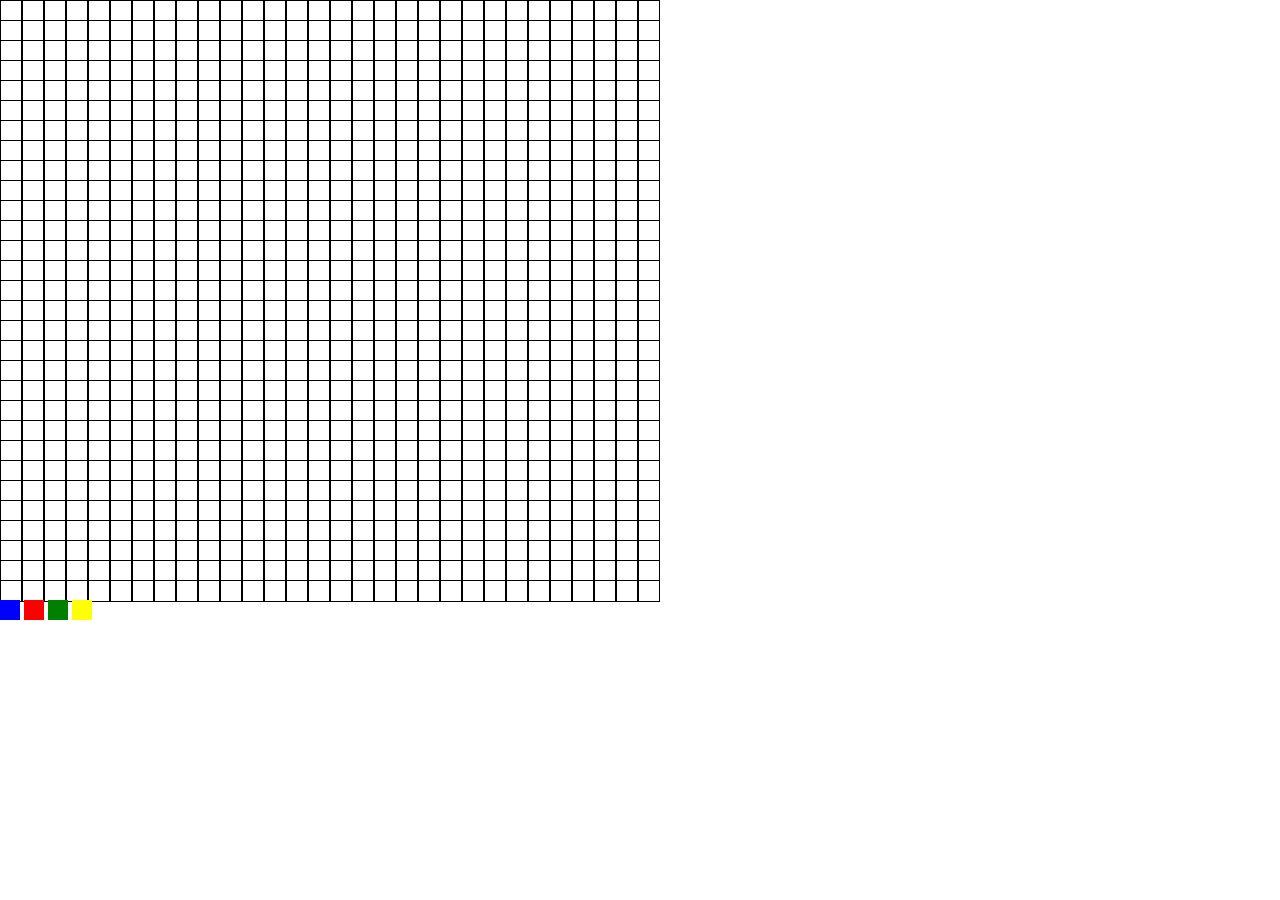
<file: algo-visualizer.html>
<!DOCTYPE html>
<html lang="en">
<head>
    <meta charset="UTF-8">
    <meta name="viewport" content="width=device-width, initial-scale=1.0">
    <meta http-equiv="X-UA-Compatible" content="ie=edge">
    <script src="https://ajax.googleapis.com/ajax/libs/jquery/3.4.1/jquery.min.js"></script>
    <link rel="stylesheet" href="algostyle.css">
    <script src="algoscript.js"></script>
    <title>Document</title>
</head>
<body>
    <div class="matrix"></div>
    <button class="blue color_button" color="blue"></button>
    <button class="red color_button" color="red"></button>
    <button class="green color_button" color="green"></button>
    <button class="yellow color_button" color="yellow"></button>
    
</body>
</html>
</file>
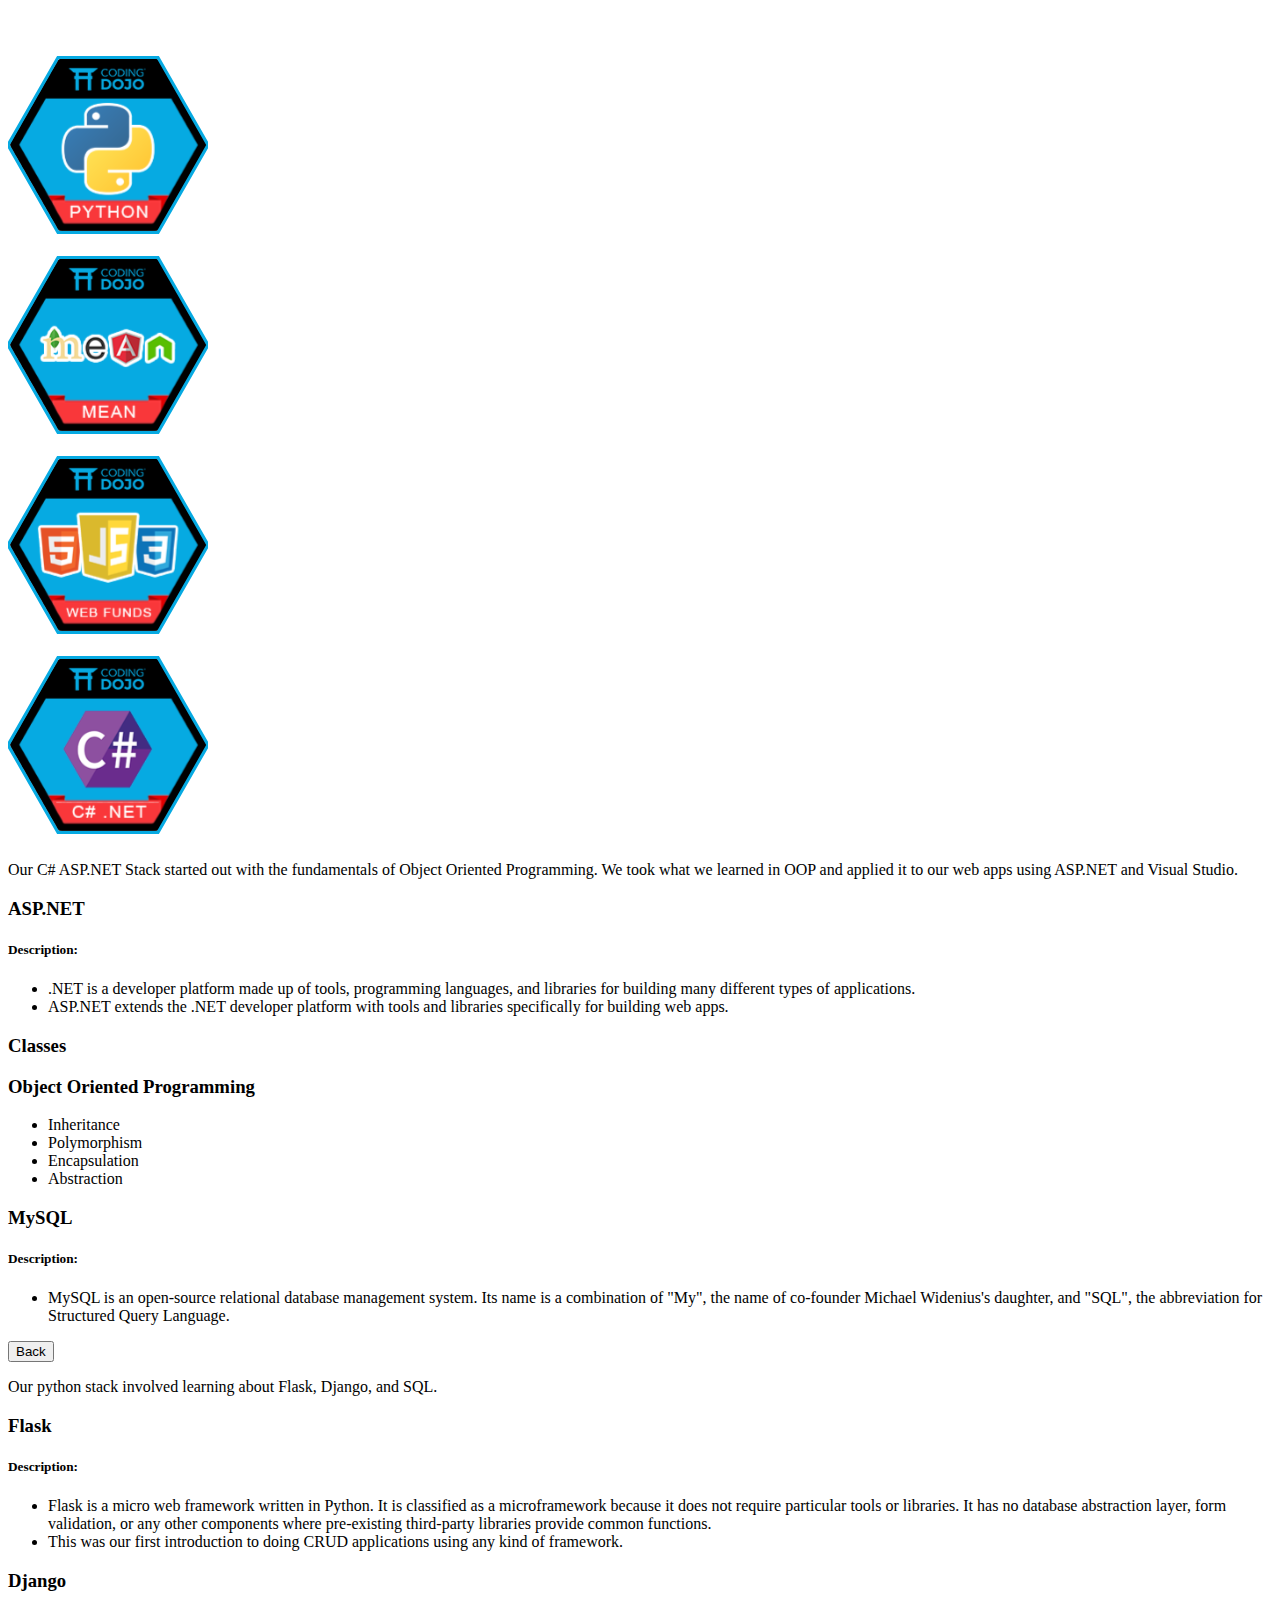
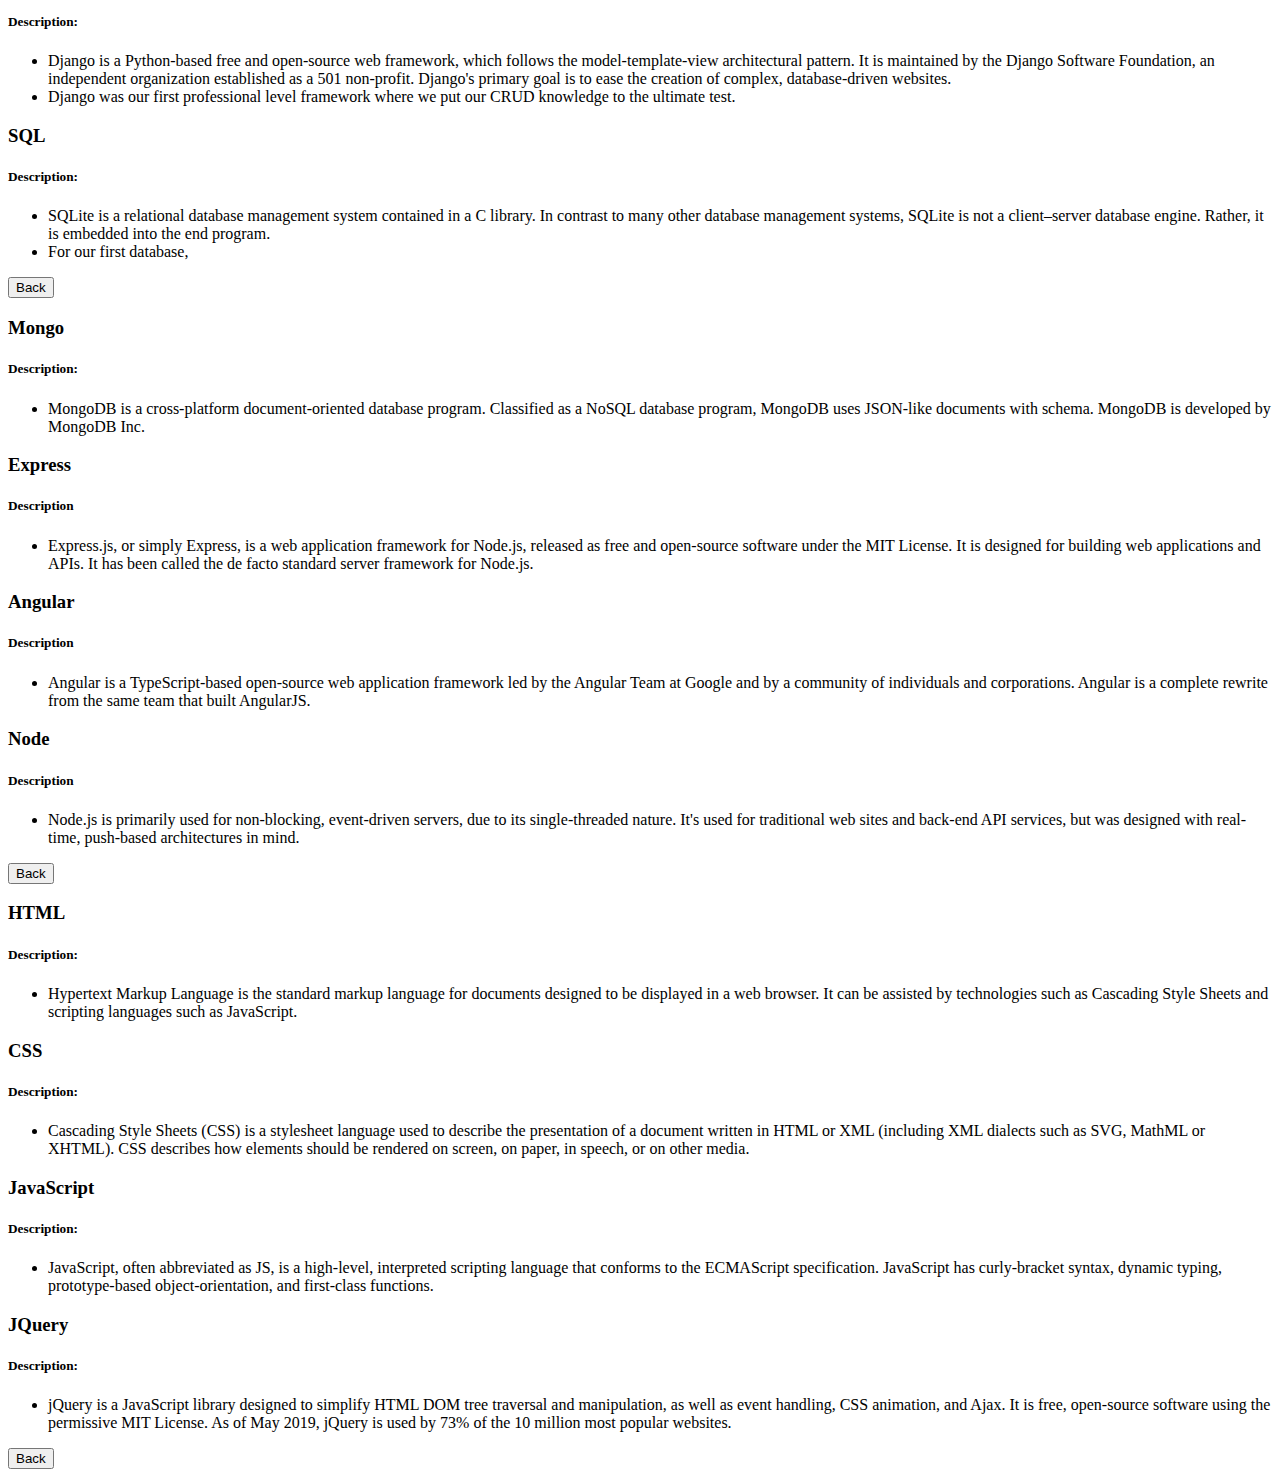
<file: education.html>
<body>
    <h1 style="width: 100%; margin: 0 auto; color: white; text-align: center;">Coding Dojo</h1>

    <div class="education-content"></div>

    <div class="education-container">
        <div class="edu_hex edu_hex1" name="Python">
            <svg xmlns='http://www.w3.org/2000/svg' viewBox='0 0 64 64' width='200' height='200' stroke="rgb(6,170,226)">
            <defs>
                <pattern id="img1" patternUnits="userSpaceOnUse" width="100" height="100">
                    <image xlink:href="css/images/Python.png" x="0" y="0" width="64" height="64" />
                </pattern>
            </defs>
            <path d='M64 32 L48 4 L16 4 L0 32 L16 60 L48 60 Z' fill="url(#img1)" id="target"/>
            </svg>
        </div>
        
        <div class="edu_hex edu_hex2" name="Mean" id="education_hexagon">
            <svg xmlns='http://www.w3.org/2000/svg' viewBox='0 0 64 64' width='200' height='200' stroke="rgb(6,170,226)">
            <defs>
                <pattern id="img2" patternUnits="userSpaceOnUse" width="100" height="100">
                    <image xlink:href="css/images/Mean.png" x="0" y="0" width="64" height="64" />
                </pattern>
            </defs>
            <path d='M64 32 L48 4 L16 4 L0 32 L16 60 L48 60 Z' fill="url(#img2)"/>
            </svg>
        </div>
        
        <div class="edu_hex edu_hex3" name="Webfunds">
            <svg xmlns='http://www.w3.org/2000/svg' viewBox='0 0 64 64' width='200' height='200' stroke="rgb(6,170,226)">
            <defs>
                <pattern id="img3" patternUnits="userSpaceOnUse" width="100" height="100">
                    <image xlink:href="css/images/WebFunds.png" x="0" y="0" width="64" height="64" />
                </pattern>
            </defs>
            <path d='M64 32 L48 4 L16 4 L0 32 L16 60 L48 60 Z' fill="url(#img3)"/>
            </svg>
        </div>
        
        <div class="edu_hex edu_hex4" name="CSharp">
            <svg xmlns='http://www.w3.org/2000/svg' viewBox='0 0 64 64' width='200' height='200' stroke="rgb(6,170,226)">
            <defs>
                <pattern id="img4" patternUnits="userSpaceOnUse" width="100" height="100">
                    <image xlink:href="css/images/CSharp.png" x="0" y="0" width="64" height="64" />
                </pattern>
            </defs>
            <path d='M64 32 L48 4 L16 4 L0 32 L16 60 L48 60 Z' fill="url(#img4)"/>
            </svg>
        </div>

        <!-- <div class="edu_hex edu_hex5" name="Webfunds">
            <svg xmlns='http://www.w3.org/2000/svg' viewBox='0 0 64 64' width='200' height='200' stroke="rgb(6,170,226)">
            <defs>
                <pattern id="img2" patternUnits="userSpaceOnUse" width="100" height="100">
                    <image xlink:href="" x="0" y="0" width="64" height="64" />
                </pattern>
            </defs>
            <path d='M64 32 L48 4 L16 4 L0 32 L16 60 L48 60 Z' fill="" id="filler"/>
            </svg>
        </div> -->

        <div class="CSharp-description selection">

            <p>Our C# ASP.NET Stack started out with the fundamentals of Object Oriented Programming. We took what we learned in OOP and applied it to our web apps using ASP.NET and Visual Studio.</p>

            <h3>ASP.NET</h3>
            <h5>Description:</h5>
            <ul>
                <li>.NET is a developer platform made up of tools, programming languages, and libraries for building many different types of applications.</li>
                <li>ASP.NET extends the .NET developer platform with tools and libraries specifically for building web apps.</li>
            </ul>
            <h3>Classes</h3>
            <h3>Object Oriented Programming</h3>
            <ul>
                <li>Inheritance</li>
                <li>Polymorphism</li>
                <li>Encapsulation</li>
                <li>Abstraction</li>
            </ul>
            <p></p>
            <h3>MySQL</h3>
            <h5>Description:</h5>
            <ul>
                <li>MySQL is an open-source relational database management system. Its name is a combination of "My", the name of co-founder Michael Widenius's daughter, and "SQL", the abbreviation for Structured Query Language.</li>
            </ul>
            <button class="back-button">Back</button>
        </div>
        
        <div class="Python-description selection">
            <p>Our python stack involved learning about Flask, Django, and SQL.</p>
            <h3>Flask</h3>
            <h5>Description:</h5>
            <ul>
                <li>Flask is a micro web framework written in Python. It is classified as a microframework because it does not require particular tools or libraries. It has no database abstraction layer, form validation, or any other components where pre-existing third-party libraries provide common functions.</li>
                <li>This was our first introduction to doing CRUD applications using any kind of framework.</li>
            </ul>
            <h3>Django</h3>
            <h5>Description:</h5>
            <ul>
                <li>Django is a Python-based free and open-source web framework, which follows the model-template-view architectural pattern. It is maintained by the Django Software Foundation, an independent organization established as a 501 non-profit. Django's primary goal is to ease the creation of complex, database-driven websites.</li>
                <li>Django was our first professional level framework where we put our CRUD knowledge to the ultimate test.</li>
            </ul>
            <h3>SQL</h3>
            <h5>Description:</h5>
            <ul>
                <li>SQLite is a relational database management system contained in a C library. In contrast to many other database management systems, SQLite is not a client–server database engine. Rather, it is embedded into the end program.</li>
                <li>For our first database, </li>
            </ul>
            <p></p>
            <button class="back-button">Back</button>
        </div>
        
        <div class="Mean-description selection">
            <h3>Mongo</h3>
            <h5>Description:</h5>
            <ul>
                <li>MongoDB is a cross-platform document-oriented database program. Classified as a NoSQL database program, MongoDB uses JSON-like documents with schema. MongoDB is developed by MongoDB Inc.</li>
            </ul>
            <h3>Express</h3>
            <h5>Description</h5>
            <ul>
                <li>Express.js, or simply Express, is a web application framework for Node.js, released as free and open-source software under the MIT License. It is designed for building web applications and APIs. It has been called the de facto standard server framework for Node.js.</li>
            </ul>
            <h3>Angular</h3>
            <h5>Description</h5>
            <ul>
                <li>Angular is a TypeScript-based open-source web application framework led by the Angular Team at Google and by a community of individuals and corporations. Angular is a complete rewrite from the same team that built AngularJS.</li>
            </ul>
            <h3>Node</h3>
            <h5>Description</h5>
            <ul>
                <li>Node.js is primarily used for non-blocking, event-driven servers, due to its single-threaded nature. It's used for traditional web sites and back-end API services, but was designed with real-time, push-based architectures in mind.</li>
            </ul>
            <p></p>
            <button class="back-button">Back</button>
        </div>
        
        <div class="Webfunds-description selection">
            <h3>HTML</h3>
            <h5>Description:</h5>
            <ul>
                <li>Hypertext Markup Language is the standard markup language for documents designed to be displayed in a web browser. It can be assisted by technologies such as Cascading Style Sheets and scripting languages such as JavaScript.</li>
            </ul>
            <h3>CSS</h3>
            <h5>Description:</h5>
            <ul>
                <li>Cascading Style Sheets (CSS) is a stylesheet language used to describe the presentation of a document written in HTML or XML (including XML dialects such as SVG, MathML or XHTML). CSS describes how elements should be rendered on screen, on paper, in speech, or on other media.</li>
            </ul>
            <h3>JavaScript</h3>
            <h5>Description:</h5>
            <ul>
                <li>JavaScript, often abbreviated as JS, is a high-level, interpreted scripting language that conforms to the ECMAScript specification. JavaScript has curly-bracket syntax, dynamic typing, prototype-based object-orientation, and first-class functions.</li>
            </ul>
            <h3>JQuery</h3>
            <h5>Description:</h5>
            <ul>
                <li>jQuery is a JavaScript library designed to simplify HTML DOM tree traversal and manipulation, as well as event handling, CSS animation, and Ajax. It is free, open-source software using the permissive MIT License. As of May 2019, jQuery is used by 73% of the 10 million most popular websites.</li>
            </ul>
            <p></p>
            <button class="back-button">Back</button>
        </div>

        <!-- <div>
            <h2>Southern Illinois University, Carbondale</h2>
            <p>Before attending the Coding Dojo Bootcamp, I achieved a Bachelor's degree in Computer Engineering.</p>
            <p>To strengthen my skills and further my hands-on projects, I joined a bootcamp and now consider myself a web developer. </p>
        </div> -->

        </div>
        <div>
    </div>
</body>

<script>
$(".selection").css({"display" : "none"})
</script>
</file>
<file: algostyle.css>
* {
    margin: 0;
    padding: 0;
}

p {
    color: red;
}

.block {
    background-color: white;
    border: 1px solid black;
    width: 20px;
    height: 20px;
    display: inline-block;
    font-size: 0;
}

.button {
    width: 20px;
    height: 20px;
}

.color_button {
    width: 20px;
    height: 20px;
    border: none;
}

.blue {
    background-color: blue;
}

.red {
    background-color: red;
}

.yellow {
    background-color: yellow;
}

.green {
    background-color: green;
}
</file>
